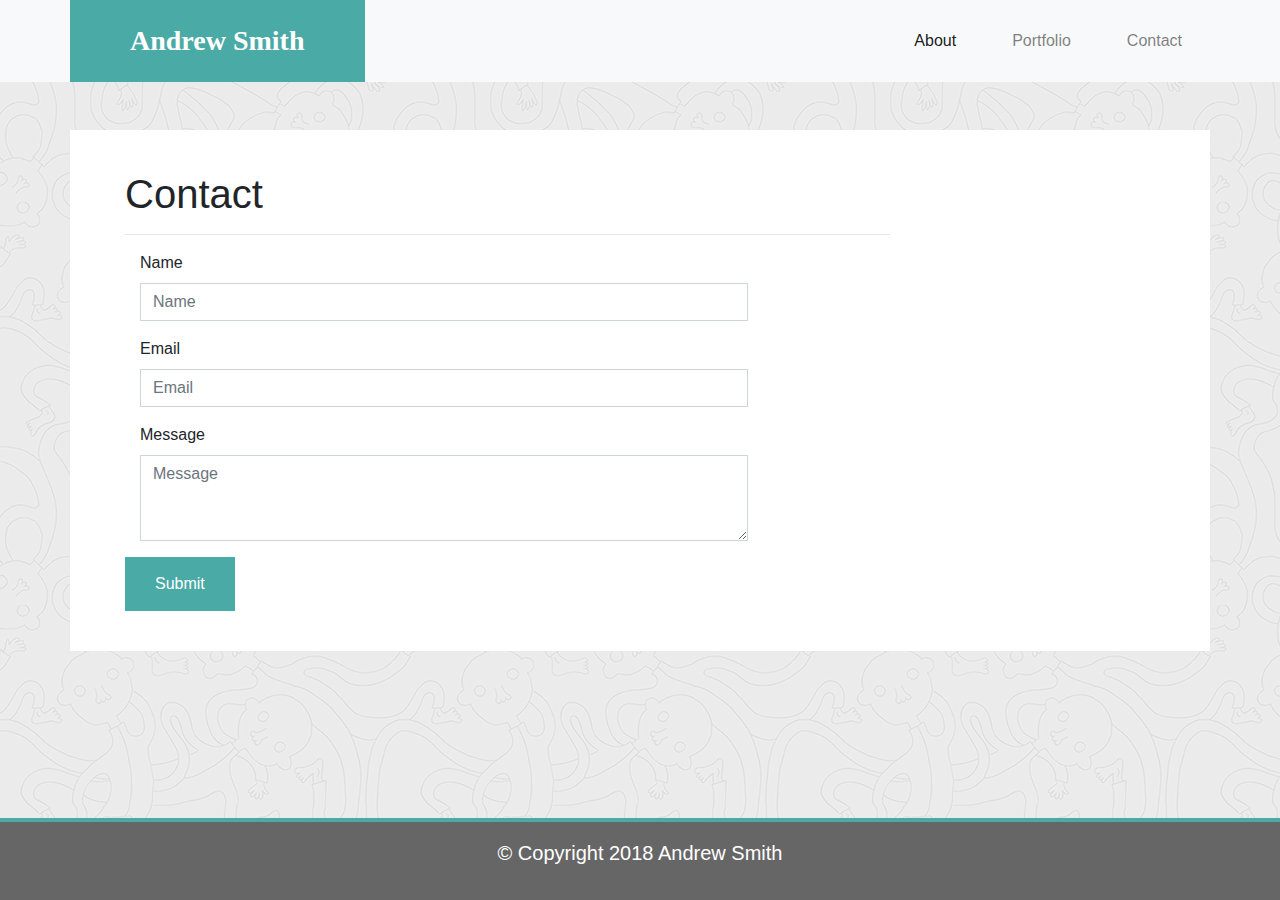
<file: Master/contact.html>
<!DOCTYPE html>
<html lang="en-us">

<head>

  <meta charset="UTF-8">
  <meta name="viewport" content="width=device-width, initial-scale=1.0">
  <meta http-equiv="X-UA-Compatible" content="ie=edge">

  <title>Bootstrap Basic Portfolio</title>

  <!-- Boostrap Stylesheet -->
  <link rel="stylesheet" href="https://maxcdn.bootstrapcdn.com/bootstrap/4.0.0/css/bootstrap.min.css">

  <!-- Our own CSS stylesheet -->
  <link rel="stylesheet" href="assets/css/styles.css" media="screen">

</head>

<body>
  <nav class="navbar navbar-expand-lg navbar-light bg-light p-0 fixed-top">
    <div class="container">
      <!-- Brand and toggle get grouped for better mobile display -->
      <a class="navbar-brand text-center" href="index.html" id="logo">Andrew Smith</a>
      <!-- Collect the nav links, forms, and other content for toggling -->
      <div id="navbarTogglerDemo01">
        <ul class="navbar-nav ml-auto mt-2 mt-lg-0 flex-row justify-content-center">
          <li class="nav-item active">
            <a class="nav-link" href="index.html">About</a>
          </li>
          <li class="nav-item">
            <a class="nav-link" href="portfolio.html">Portfolio</a>
          </li>
          <li class="nav-item">
            <a class="nav-link" href="contact.html">Contact</a>
          </li>
        </ul>
      </div>
      <!-- /.navbar-collapse -->
    </div>
    <!-- /.container -->
  </nav>
  <!-- End of navbar -->


  <!-- Start of container -->
  <main class="container">
    <section class="main position-relative">
      <div class="col-md-9">
        <form class="block form-horizontal">
          <h1 class="block-header">Contact</h1>
          <hr />
          <div class="form-group">
            <label for="name" class="col-sm-2 control-label">Name</label>
            <div class="col-sm-10">
              <input type="email" class="form-control" id="name" placeholder="Name">
            </div>
          </div>
          <div class="form-group">
            <label for="email" class="col-sm-2 control-label">Email</label>
            <div class="col-sm-10">
              <input type="password" class="form-control" id="email" placeholder="Email">
            </div>
          </div>
          <div class="form-group">
            <label class="col-sm-2 control-label" for="msg">Message</label>
            <div class="col-sm-10">
              <textarea id="msg" class="form-control" rows="3" placeholder="Message"></textarea>
            </div>
          </div>
          <button class="submit-btn">Submit</button>
        </form>
      </div>
    </section>
  </main>
  <!-- End of container -->

  <!-- Start of footer -->
  <footer class="footer w-100 h-10 fixed-bottom">
    <div class="h-1 pt-1 two-toned-footer-color"></div>
    <p class="text-white text-center p-3">
      &copy; Copyright 2018 Andrew Smith
    </p>
  </footer>
  <!-- End of footer -->

  <!-- jQuery CDN -->
  <script type="text/javascript" src="https://cdnjs.cloudflare.com/ajax/libs/jquery/3.2.1/jquery.min.js"></script>

  <!-- Bootstrap CDN -->
  <script src="https://maxcdn.bootstrapcdn.com/bootstrap/4.0.0/js/bootstrap.min.js"></script></script>

</body>

</html>
</file>
<file: Master/assets/css/styles.css>
/* --- STYLES FOR ALL PAGES --- */
body {
  /* Typography */
  font-family: Arial, "Helvetica Neue", Helvetica, sans-serif;

  /* Visual */
  background-image: url("../imgs/ignasi_pattern_s.png");
}

html {
  /* Positioning */
  position: relative;

  /* Box-model */
  min-height: 100%;
}

/* add space for fixed nav */
main {
  margin: 50px 0;
}

/* create styles for use for all white main boxes */
.main {
  background-color: #fff;
  padding: 40px;
  margin-bottom: 100px;
  top: 80px;
}

 .main-header {
  /* Typography */
  color: #4aaaa5;
  font-family: Georgia, Times, "Times New Roman", serif;
  font-weight: bold;

}

/* NAV START */
#logo {
  font-family: Georgia, Times, "Times New Roman", serif;

  /* Typography */
  font-size: 28px;
  font-weight: bold;
  color: #fff;

  /* Visual */
  background: #4aaaa5;
  padding: 20px 60px;
}

/* override bootstrap hover color and border */
.navbar-default .navbar-nav > li > a:hover {
  color: #4aaaa5;
}

.navbar {
  background: white;
  border: none;
  padding-top: 0;
  padding-bottom: 0;
}

.nav-item {
  margin: 0 20px;
}
/* CONNECT W/ ME CSS */
.connect-header {
  /* Typography */
  font-size: 25px;
}

.connect-photo {
  /* Box-model */
  width: 55px;
  height: 55px;
}

#images {
  /* Box-model */
  padding-top: 15px;

  /* Typography */
  text-align: center;
}
/* END CONNECT W/ ME */


/* BEGIN FOOTER */
.footer {
  /* Visual */
  background-color: #666;
}

.two-toned-footer-color {
  /* Visual */
  background-color: #4aaaa5;
}
/* END FOOTER */
/* --- END STYLES FOR ALL PAGES --- */


/* --- PAGE-SPECIFIC STYLES --- */
/* ABOUT-ME PAGE */
.about-me-header {
  /* Positioning */
  margin-bottom: 33px;
  font-family: Georgia, Times, "Times New Roman", serif;

  /* Typography */
  font-size: 32px;
  font-weight: bold;
  color: #4aaaa5;
}

#about-image {
  /* Box-model */
  width: 200px;
  margin: 0 20px 10px 0;
}

p {
  font-size: 20px;
}

.container {
  padding: 0
}
/* END ABOUT-ME PAGE */


/* PORTFOLIO PAGE */
.port-image {
  margin: 20px auto;
}

.portfolio-text {
  background-color: #59AAA5;
  bottom: 90px;
  color: #eeeeee;
  padding: 15px;
  width: 100%;
}

/* END PORTFOLIO PAGE */


/* CONTACT FORM PAGE  */
.form-control {
  /* give input boxes right angles */
  border-radius: 0;

  /* keep from horizontally resizing text area */
  min-width: 100%;
  max-width: 100%;
}

.submit-btn {
  /* Box-model */
  padding: 15px 30px;
  font-size: 16px;
  font-weight: lighter;

  /* Typography */
  color: #fff;

  /* Visual */
  background-color: #4aaaa5;
  border: 0;
}

.submit-btn:hover {
  opacity: .7;
}

/* END CONTACT FORM PAGE */


@media only screen and (max-width: 768px) {
  .container {
    max-width: 768px;
    width: 100%;
  }

  .main {
    margin-left: 20px;
    margin-right: 20px;
  }

  .navbar-expand-lg>.container{
    padding-left: 20px
  }
 }


@media only screen and (max-width: 640px) {
  #logo {
    width: 100%;
    margin: 0px;
  }

  .navbar {
    position: static;
  }

  #navbarTogglerDemo01 {
    width: 100%;
  }

  .navbar-expand-lg>.container{
    padding-left: 0;
  }

  .container  {
    max-width: 640px;
    width: 100%;
  }

  .main {
    top: 0
  }

  /* Portfolio Section */
  .img-fluid {
    max-width: 100%;
    height: auto;
    display: block;
    width: 100%;
  }

  .main {
    margin-left: 20px;
    margin-right: 20px;
  }
}

/* END NAV */
</file>
